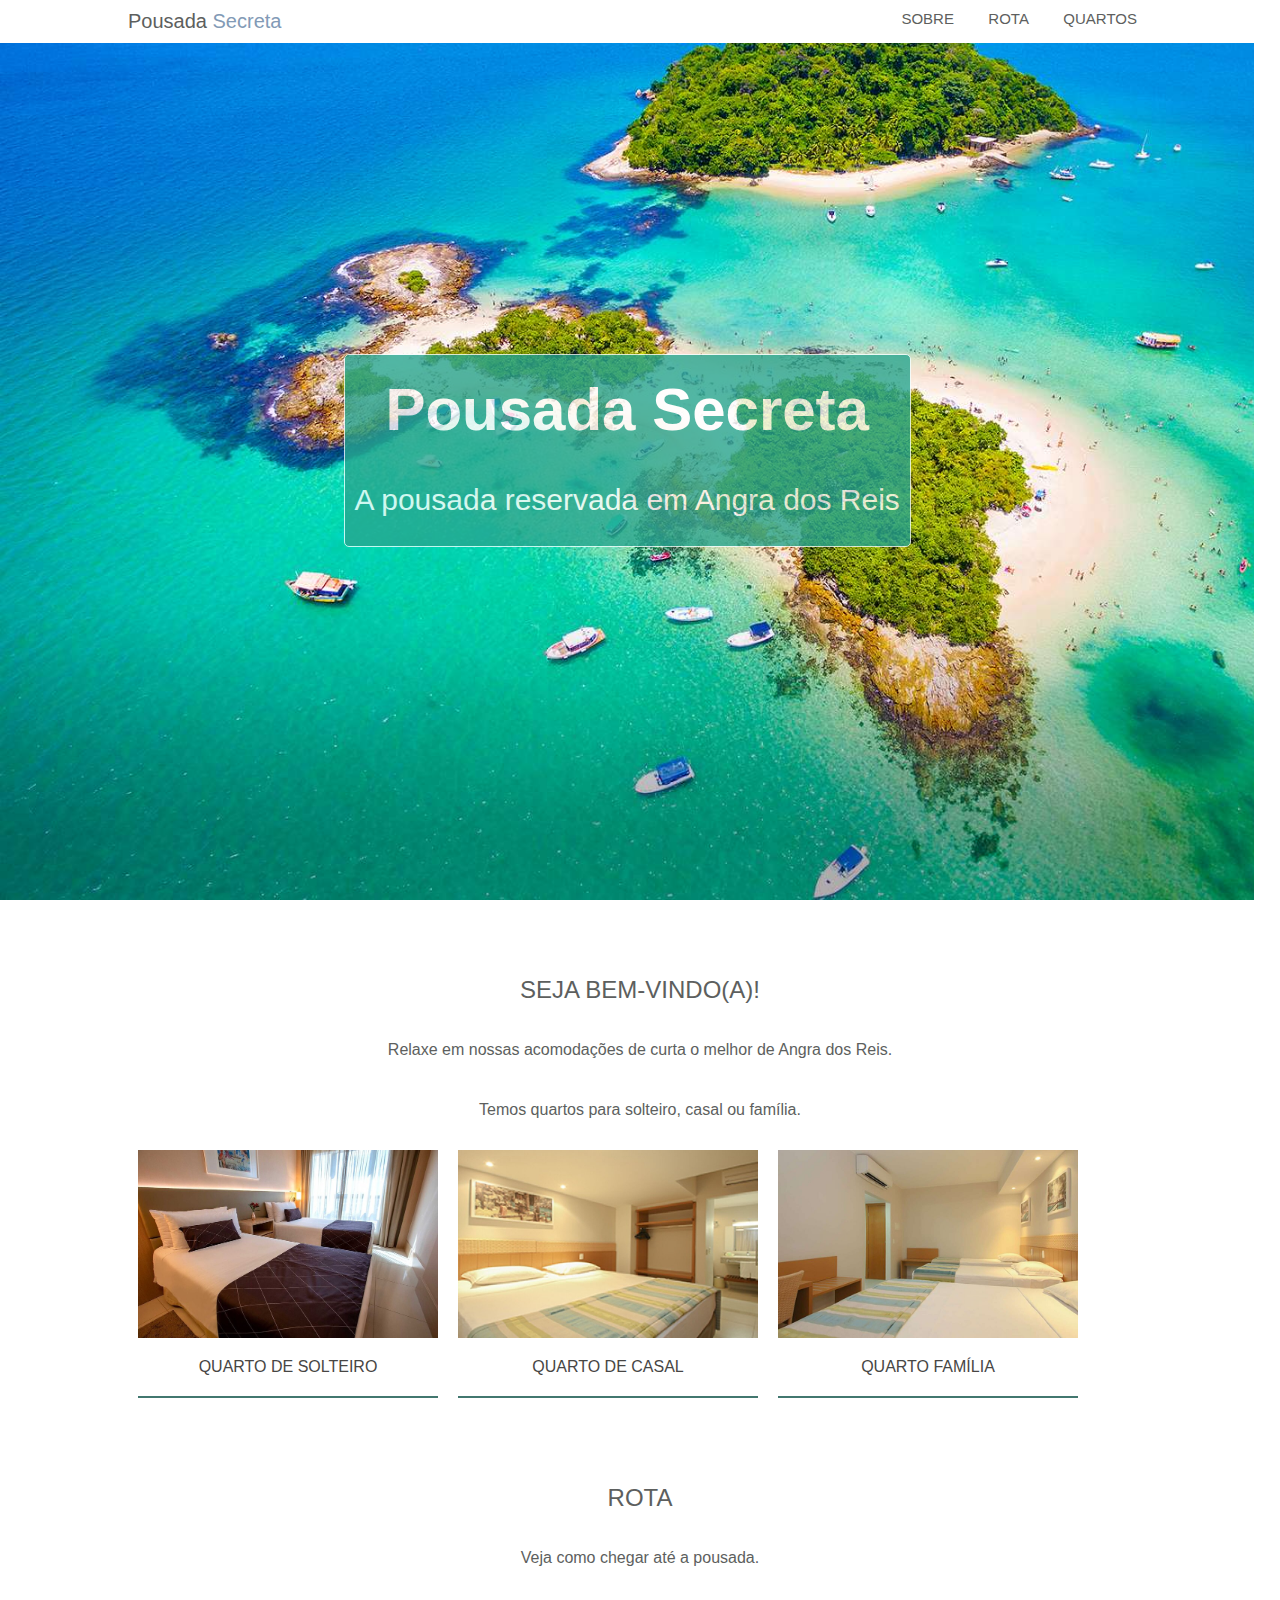
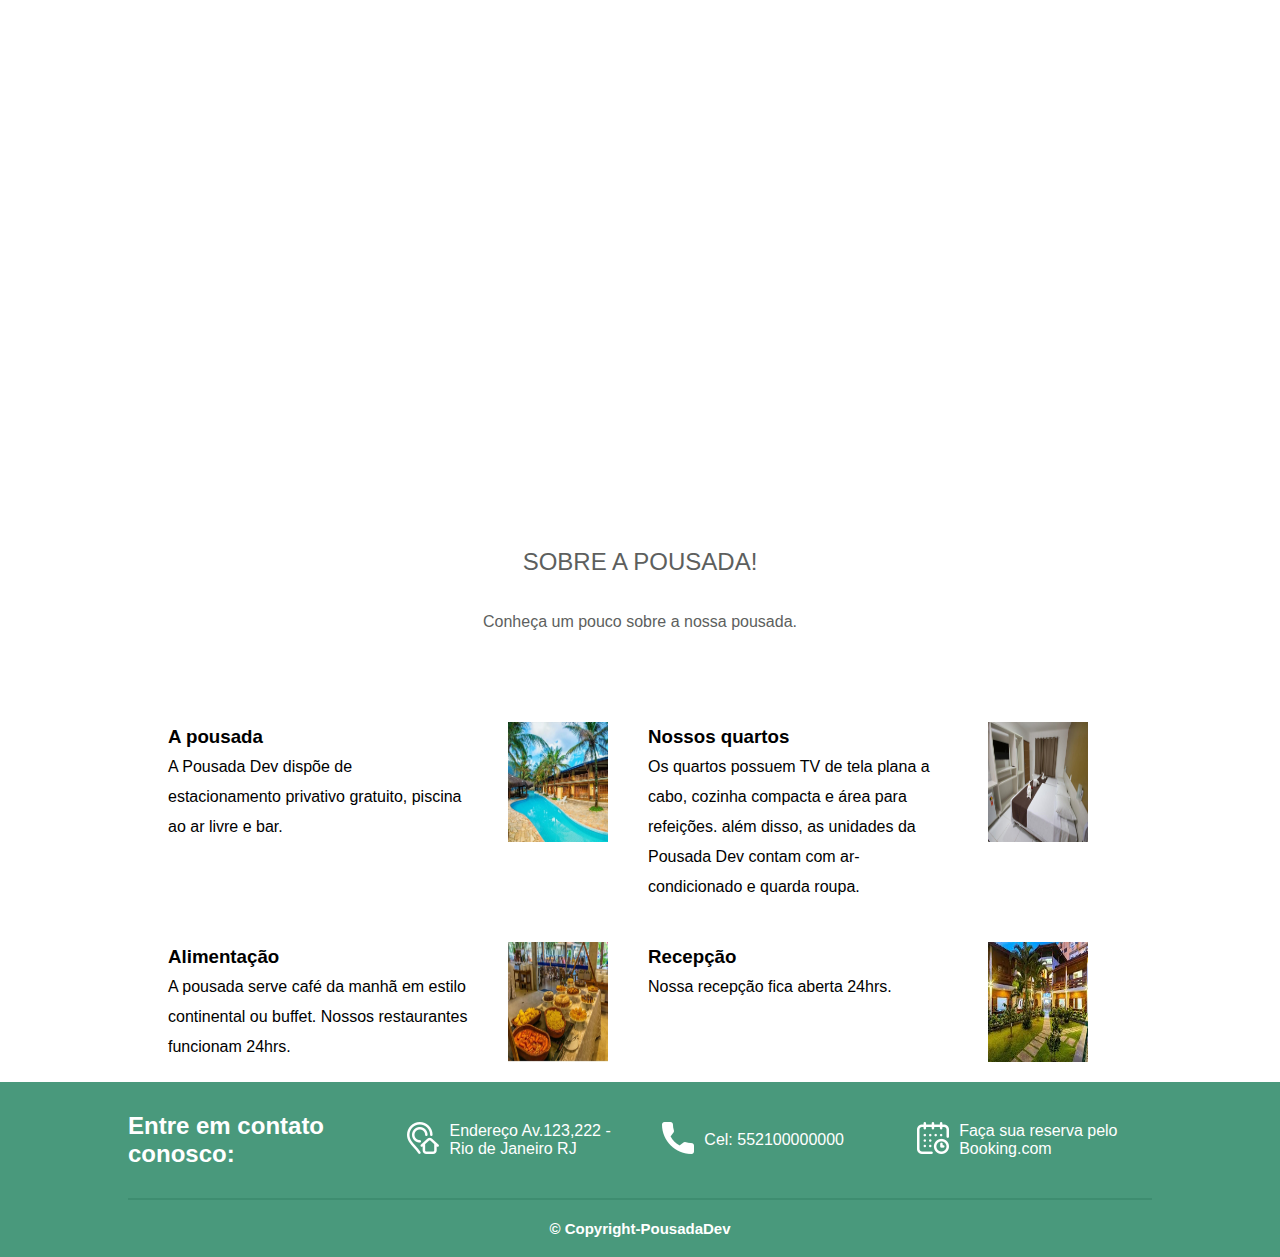
<file: index.html>
<!DOCTYPE html>
<html lang="en">
<head>
    <meta charset="UTF-8">
    <meta http-equiv="X-UA-Compatible" content="IE=edge">
    <meta name="viewport" content="width=device-width, initial-scale=1.0">
    <link rel="stylesheet" href="/style.css">
    <link ref="stylesheet" href="https://fonts.googleapis.com/css2?family=Source+Sans+Pro:ital,wght@0,200;0,300;0,400;0,600;0,700;0,900;1,200;1,300;1,400;1,600;1,700;1,900&display=swap">
    <title>Pousada secreta</title>
</head>
<body>
    <div class="topo">
        <div class="topo-largura">
            <div class="topo-titulo">
                <a class="link-topo" href="index.html">Pousada<span> Secreta</span></a>
            </div>
            <div class="topo-navegacao">
                <a class="link-topo" href="index.html#sobre">SOBRE</a>
                <a class="link-topo" href="index.html#rota">ROTA</a>
                <a class="link-topo" href="quartos.html">QUARTOS</a>
            </div>
        </div>
    </div>

    <div class="container-imagem-fundo">
        <div class="container-quadrado">
            <div class="container-texto">
                <h1>Pousada Secreta</h1>
                <p>A pousada reservada em Angra dos Reis</p>
            </div>
        </div>
    </div>
    
    <div class="container">
    
        <div class="titulo-paragrafo">
            <h2>SEJA BEM-VINDO(A)!</h2>
            <p>Relaxe em nossas acomodações de curta o melhor de Angra dos Reis.</p>
            <p>Temos quartos para solteiro, casal ou família.</p>
        </div>
        <div class="imagens-link">
            <div class="link-imagens">
                <img src="/assets/quarto-solteiro1.jpg" alt="">
                <a href="quartos.html#solteiro">QUARTO DE SOLTEIRO</a>
            </div>
            
            <div class="link-imagens">
                <img src="/assets/quarto-casal1.jpg" alt="">
                <a href="quartos.html#casal">QUARTO DE CASAL</a>
            </div>
            
            <div class="link-imagens">
                <img src="/assets/quarto-familia1.jpg" alt="">
                <a href="quartos.html#familia">QUARTO FAMÍLIA</a>
            </div>
        </div>
        
        <div class="titulo-paragrafo" id="rota">
            <h2>ROTA</h2>
            <p>Veja como chegar até a pousada.</p>
        </div>
        
        <div class="iframe">
            <iframe src="https://www.google.com/maps/embed?pb=!1m14!1m8!1m3!1d14692.471710812997!2d-43.3641911!3d-22.9826906!3m2!1i1024!2i768!4f13.1!3m3!1m2!1s0x9bda2c2293fa63%3A0x539cb07246f0e38d!2sVia%20Parque%20Shopping!5e0!3m2!1spt-BR!2sbr!4v1667512772488!5m2!1spt-BR!2sbr" width="1000" height="450" style="border:0;" allowfullscreen="" loading="lazy" referrerpolicy="no-referrer-when-downgrade"></iframe>
        </div>
        
        <div class="titulo-paragrafo" id="sobre">
            <h2>SOBRE A POUSADA!</h2>
            <p>Conheça um pouco sobre a nossa pousada.</p>
        </div>
        
        <div class="pousada">
            <div class="pousada-descricao">
                <div class="pousada-texto">
                    <h3>A pousada</h3>
                    <p>A Pousada Dev dispõe de estacionamento privativo gratuito, piscina ao ar livre e bar.</p>
                </div>
                <div class="pousada-img">
                    <img src="/assets/img1.jpg" alt="">
                </div>
            </div>

            <div class="pousada-descricao">
                <div class="pousada-texto">
                    <h3>Nossos quartos</h3>
                    <p>Os quartos possuem TV de tela plana a cabo, cozinha compacta e área para refeições. além disso, as unidades da Pousada Dev contam com ar-condicionado e quarda roupa.</p>
                </div>
                
                <div class="pousada-img">
                    <img src="/assets/img2.jpg" alt="">
                </div>
            </div>

            <div class="pousada-descricao">
                <div class="pousada-texto">
                    <h3>Alimentação</h3>
                    <p>A pousada serve café da manhã em estilo continental ou buffet. Nossos restaurantes funcionam 24hrs.</p>
                </div>
                
                <div class="pousada-img">
                    <img src="/assets/img3.jpg" alt="">
                </div>
            </div>

            <div class="pousada-descricao">
                <div class="pousada-texto">
                    <h3>Recepção</h3>
                    <p>Nossa recepção fica aberta 24hrs.</p>
                </div>
                
                <div class="pousada-img">
                    <img src="/assets/img5.jpg" alt="">
                </div>
            </div>
        </div>
    </div>
    
    <div class="rodape">
        <div class="rodape-dados">
            <div class="rodape-titulo">
                <h2>Entre em contato conosco:</h2>
            </div>

            <div class="rodape-contatos">
                <div class="rodape-posicao-img">
                    <img src="/assets/icones/endereco.png" alt="">
                </div>

                <p>Endereço Av.123,222 - Rio de Janeiro RJ</p>
            </div>

            <div class="rodape-contatos">
                <div class="rodape-posicao-img">
                    <img src="/assets/icones/telefone.png" alt="">
                </div>
                
                <p>Cel: 552100000000</p>
            </div>

            <div class="rodape-contatos">
                <div class="rodape-posicao-img">
                    <img src="/assets/icones/calendario.png" alt="">
                </div>
                <a href="https://www.booking.com/index.pt-br.html?label=gen173nr-1BCAEoggI46AdIM1gEaCCIAQGYAS24ARfIAQzYAQHoAQGIAgGoAgO4AoK3kJsGwAIB0gIkNTY4YjA4OWQtZThlNC00OWU4LTkzOTMtMDJjNzFlYjdhYmQ22AIF4AIB&sid=52c21ec1bde041c2e766d0174ebc6c20&keep_landing=1&sb_price_type=total&">Faça sua reserva pelo Booking.com</a>
            </div>
        </div>
        
        <div class="rodape-paragrafo">
            <p>© Copyright-PousadaDev</p>
        </div>
    </div>

</body>
</html>
</file>
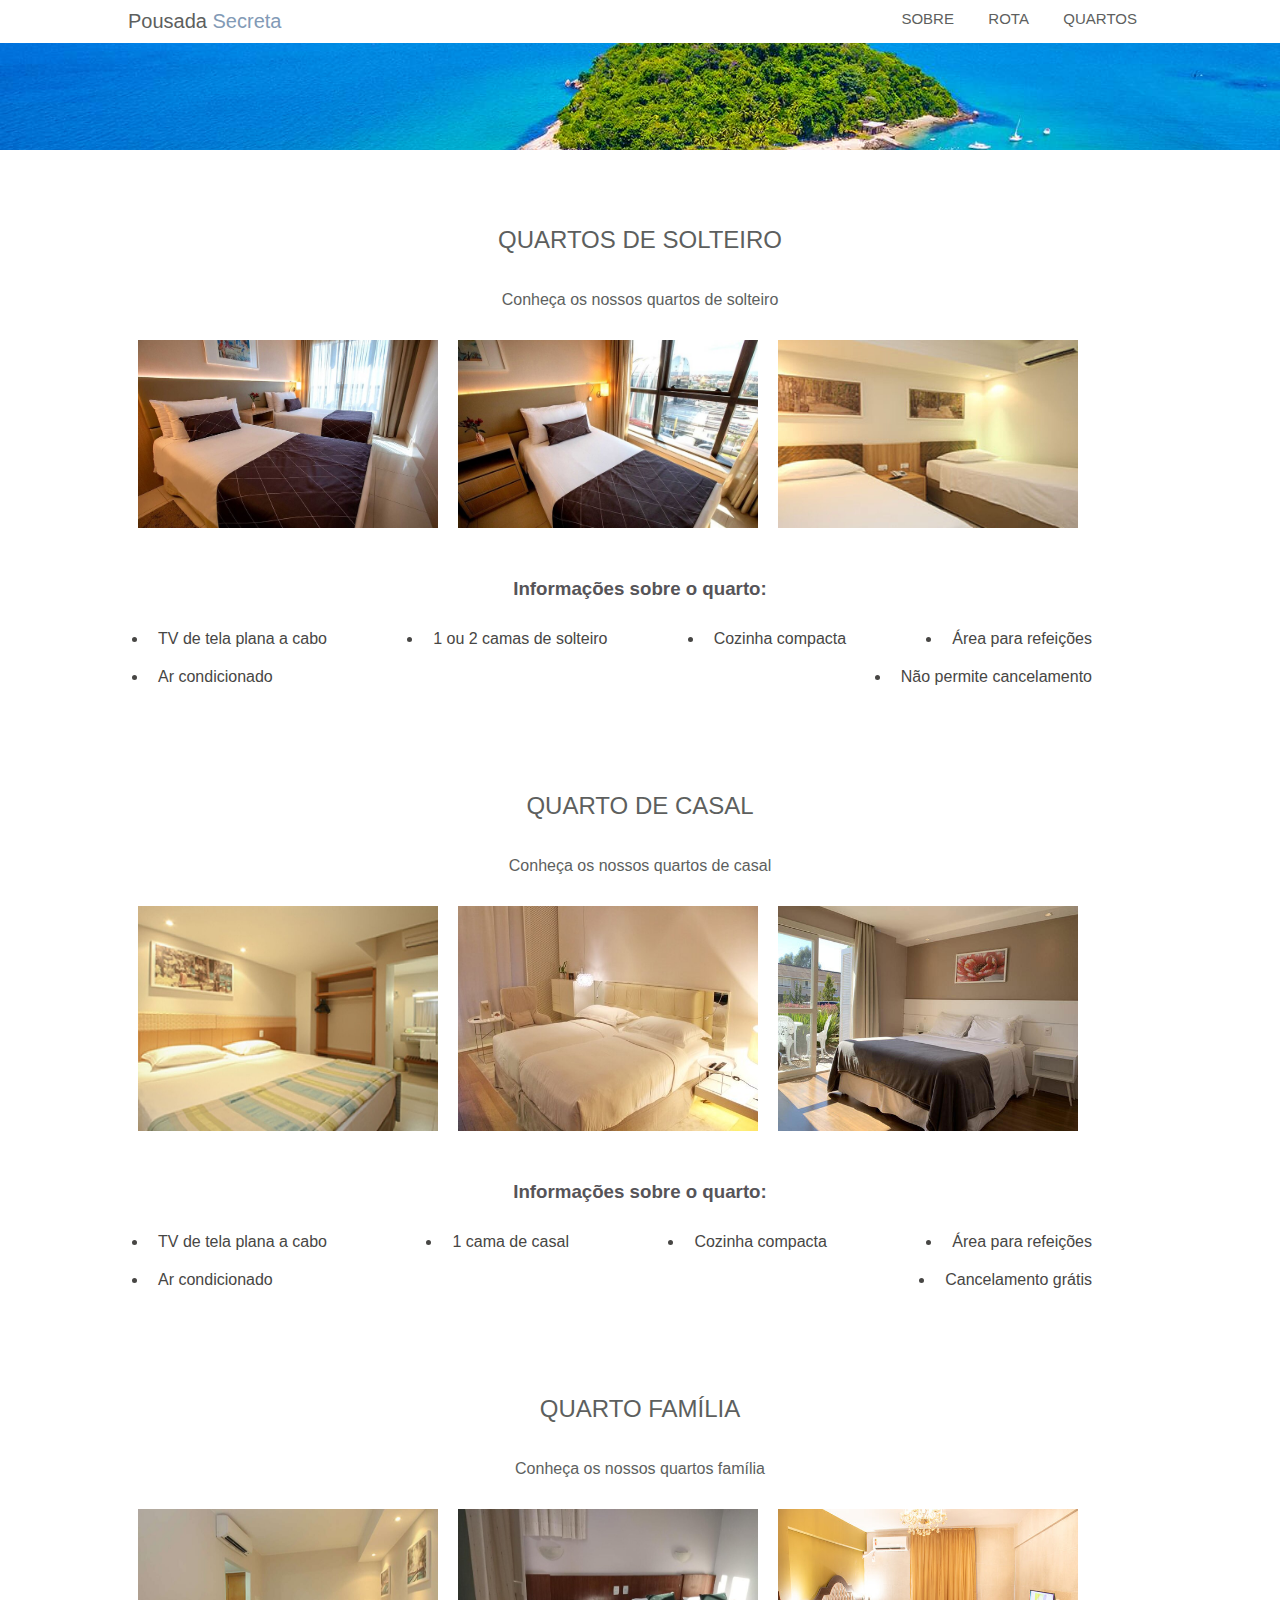
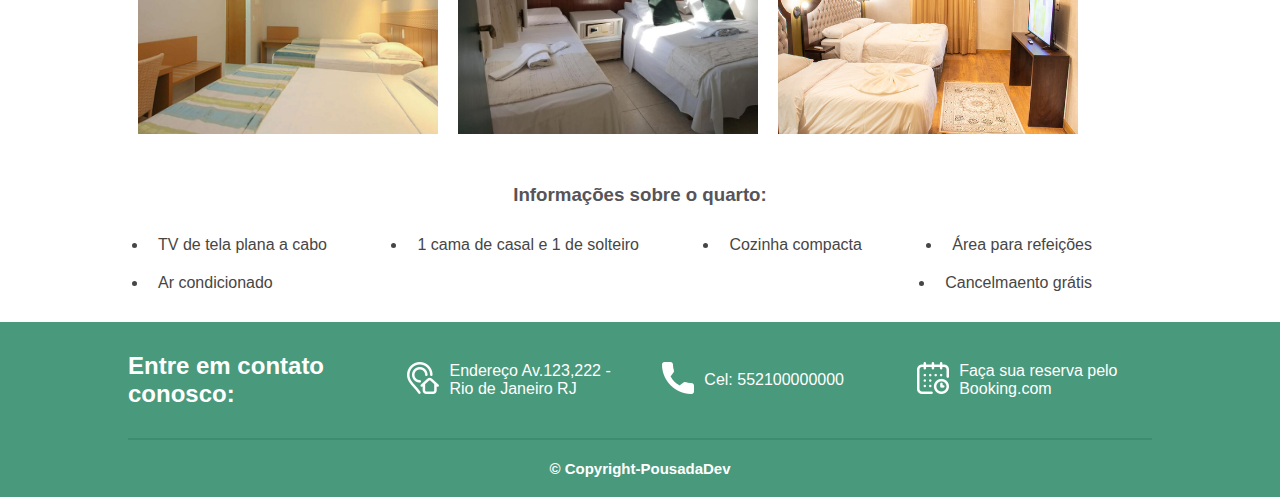
<file: quartos.html>
<!DOCTYPE html>
<html lang="en">
<head>
    <meta charset="UTF-8">
    <meta http-equiv="X-UA-Compatible" content="IE=edge">
    <meta name="viewport" content="width=device-width, initial-scale=1.0">
    <link rel="stylesheet" href="/style-quartos.css">
    <link rel="stylesheet" href="/style.css">
    <link ref="stylesheet" href="https://fonts.googleapis.com/css2?family=Source+Sans+Pro:ital,wght@0,200;0,300;0,400;0,600;0,700;0,900;1,200;1,300;1,400;1,600;1,700;1,900&display=swap">
    <title>Quartos - Pousada Secreta</title>
</head>
<body>
    <div class="topo">
        <div class="topo-largura">
            <div class="topo-titulo">
                <a class="link-topo" href="index.html">Pousada<span> Secreta</span></a>
            </div>
            <div class="topo-navegacao">
                <a class="link-topo" href="index.html#sobre">SOBRE</a>
                <a class="link-topo" href="index.html#rota">ROTA</a>
                <a class="link-topo" href="quartos.html">QUARTOS</a>
            </div>
        </div>
    </div>

    <div class="container-imagem-quarto">
           
    </div>

    <div class="container">
        
        <div class="titulo-paragrafo" id="solteiro">
            <h2>QUARTOS DE SOLTEIRO</h2>
            <p>Conheça os nossos quartos de solteiro</p>
        </div>

        <div class="imagens-link">
            <div class="link-imagens">
                <img src="/assets/quarto-solteiro1.jpg" alt="">
            </div>
            
            <div class="link-imagens">
                <img src="/assets/quarto-solteiro2.jpg" alt="">
            </div>
            
            <div class="link-imagens">
                <img src="/assets/quarto-solteiro3.jpg" alt="">
            </div>
        </div>

        <div class="info-lista">
            <h3>Informações sobre o quarto:</h3>
            <ul>
                <li>TV de tela plana a cabo</li>
                <li>1 ou 2 camas de solteiro</li>
                <li>Cozinha compacta</li>
                <li>Área para refeições</li>
                <li>Ar condicionado</li>
                <li>Não permite cancelamento</li>
            </ul>
        </div>

        <div class="titulo-paragrafo" id="casal">
            <h2>QUARTO DE CASAL</h2>
            <p>Conheça os nossos quartos de casal</p>
        </div>

        <div class="imagens-link">
            <div class="link-imagens">
                <img src="/assets/quarto-casal1.jpg" alt="">
            </div>
            
            <div class="link-imagens">
                <img src="/assets/quarto-casal2.jpg" alt="">
            </div>
            
            <div class="link-imagens">
                <img src="/assets/quarto-casal3.jpg" alt="">
            </div>
        </div>

        <div class="info-lista">
            <h3>Informações sobre o quarto:</h3>
            <ul>
                <li>TV de tela plana a cabo</li>
                <li>1 cama de casal</li>
                <li>Cozinha compacta</li>
                <li>Área para refeições</li>
                <li>Ar condicionado</li>
                <li>Cancelamento grátis</li>
            </ul>
        </div>

        <div class="titulo-paragrafo" id="familia">
            <h2>QUARTO FAMÍLIA</h2>
            <p>Conheça os nossos quartos família</p>
        </div>

        <div class="imagens-link">
            <div class="link-imagens">
                <img src="/assets/quarto-familia1.jpg" alt="">
            </div>
            
            <div class="link-imagens">
                <img src="/assets/quarto-familia2.jpg" alt="">
            </div>
            
            <div class="link-imagens">
                <img src="/assets/quarto-familia3.jpg" alt="">
            </div>
        </div>

        <div class="info-lista">
            <h3>Informações sobre o quarto:</h3>
            <ul>
                <li>TV de tela plana a cabo</li>
                <li>1 cama de casal e 1 de solteiro</li>
                <li>Cozinha compacta</li>
                <li>Área para refeições</li>
                <li>Ar condicionado</li>
                <li>Cancelmaento grátis</li>
            </ul>
        </div>
    </div>

    <div class="rodape">
        <div class="rodape-dados">
            <div class="rodape-titulo">
                <h2>Entre em contato conosco:</h2>
            </div>

            <div class="rodape-contatos">
                <div class="rodape-posicao-img">
                    <img src="/assets/icones/endereco.png" alt="">
                </div>

                <p>Endereço Av.123,222 - Rio de Janeiro RJ</p>
            </div>

            <div class="rodape-contatos">
                <div class="rodape-posicao-img">
                    <img src="/assets/icones/telefone.png" alt="">
                </div>
                
                <p>Cel: 552100000000</p>
            </div>

            <div class="rodape-contatos">
                <div class="rodape-posicao-img">
                    <img src="/assets/icones/calendario.png" alt="">
                </div>
                <a href="https://www.booking.com/index.pt-br.html?label=gen173nr-1BCAEoggI46AdIM1gEaCCIAQGYAS24ARfIAQzYAQHoAQGIAgGoAgO4AoK3kJsGwAIB0gIkNTY4YjA4OWQtZThlNC00OWU4LTkzOTMtMDJjNzFlYjdhYmQ22AIF4AIB&sid=52c21ec1bde041c2e766d0174ebc6c20&keep_landing=1&sb_price_type=total&">Faça sua reserva pelo Booking.com</a>
            </div>
        </div>
        
        <div class="rodape-paragrafo">
            <p>© Copyright-PousadaDev</p>
        </div>
    </div>
</body>
</html>
</file>
<file: style.css>
* {
    margin: 0;
    padding: 0;
    box-sizing: border-box;
}

body {
    font-family: 'Source Sans Pro', sans-serif;
}

.topo {
    width: 100%;
    display: flex;
    justify-content: center;
    padding: 10px 0;
    background-color: #ffffff;
    position: fixed;
}

.topo-largura {
    width: 1024px;
    display: flex;
    justify-content: space-between;
}

.link-topo {
    font-size: 20px;
    text-decoration: none;
    color: #5d5f5e;
}

.topo-titulo span{
    color: #829AB6;
}

.topo-navegacao a {
    font-size: 15px;
    padding: 0 15px;
}

.container{
    display: flex;
    flex-direction: column;
    width: 1024px;
    margin: auto;
}

.container-imagem-fundo {
    display: flex;
    background-image: url(/assets/img-fundo.jpg);
    background-repeat: no-repeat;
    background-size: cover;
    width: 98vw;
    height: 100vh;
}

.container-quadrado {
    display: flex;
    border: 1px solid #F3FFFF;
    background-color: #27A58F;
    opacity: 80%;
    border-radius: 5px;
    margin: auto;
    text-align: center;
    flex-direction: column;
    justify-content: center;
}

.container-texto {
    font-size: 30px;
    color: #FFFFFF;
    padding: 10px 10px 1px 10px;
    line-height: 90px;
}

.titulo-paragrafo {
    display: flex;
    flex-direction: column;
    margin-top: 60px;
    align-items: center;
    line-height: 60px;
    color: #5d5f5e;
}

.titulo-paragrafo h2 {
    font-weight: normal;
}

.imagens-link {
    display: flex;
    flex-direction: row;
}

.link-imagens {
    display: flex;
    flex-direction: column;
    box-sizing: border-box;
    padding: 10px;
}

.link-imagens img {
    width: 300px;
    flex-grow: 1;
}

.link-imagens a {
    text-decoration: none;
    text-align: center;
    padding: 20px 0;
    color: #474644;
    border-bottom: 2px solid #42776F;
}

.iframe {
    margin-top: 30px;
}

.pousada {
    display: flex;
    flex-direction: row;
    margin-top: 50px;
    flex-wrap: wrap;
    box-sizing: border-box;
    width: 1024px;
}

.pousada-texto {
    display: flex;
    flex-direction: column;
    width: 300px;
    line-height: 30px;
    margin: 20px 40px;
}

.pousada-descricao {
    display: flex;
}


.pousada-descricao img {
    width: 100px;
    height: 120px;
    margin-top: 20px;
}

.rodape {
    display: flex;
    flex-direction: column;
    width: 100%;
    background-color: #49997C;
}

.rodape-dados {
    display: flex;
    width: 1024px;
    margin: 0 auto;
    color: #ffffff;
    align-items: center;
    padding: 30px 0;
    border-bottom: 2px solid #3E8D70;
}

.rodape-contatos {
    width: 300px;
    display: flex;
    align-items: center;
    padding: 0 10px;
}

.rodape-posicao-img {
    margin: 0 10px
}

.rodape-contatos a {
    text-decoration: none;
    color: #ffffff;
}

.rodape-paragrafo {
    padding: 20px 0;
    margin: 0 auto;
    color: #ffffff;
    font-weight: bold;
    font-size: 15px;
}
</file>
<file: style-quartos.css>
* {
    margin: 0;
    padding: 0;
    box-sizing: border-box;
}

body {
    font-family: 'Source Sans Pro', sans-serif;
}

.container-imagem-quarto {
    background-image: url(/assets/img-fundo.jpg);
    height: 150px;
    background-size: cover;
    width: 100%;
}

.info-lista {
    display: flex;
    text-align: center;
    flex-direction: column;
    margin-top: 40px;
    margin-bottom: 20px;
}

.info-lista ul {
    display: flex;
    margin-top: 20px;
    flex-wrap: wrap;
    justify-content: space-between;
    margin-left: 20px;
}

.info-lista ul li {
    padding: 10px;
    margin-right: 50px;
    color: #474644;
}

.info-lista h3 {
    color: #565458;
}
</file>
